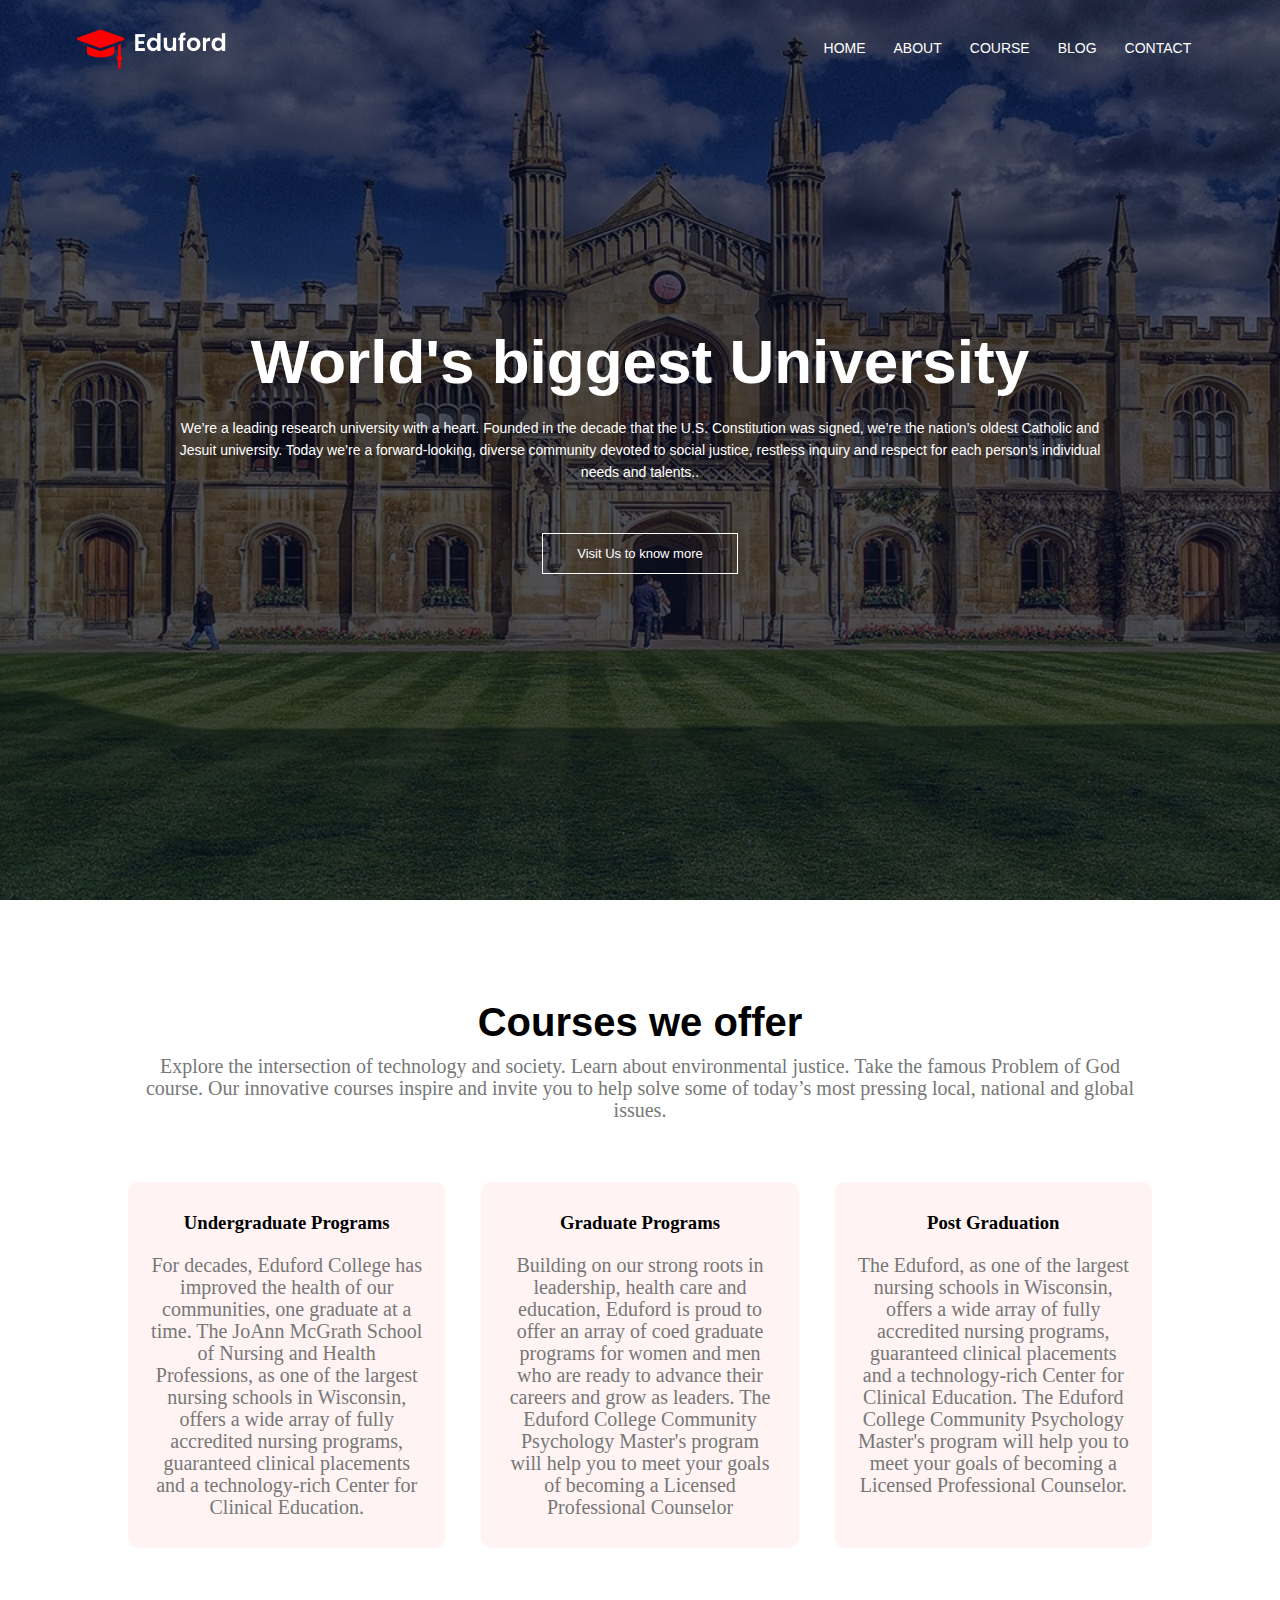
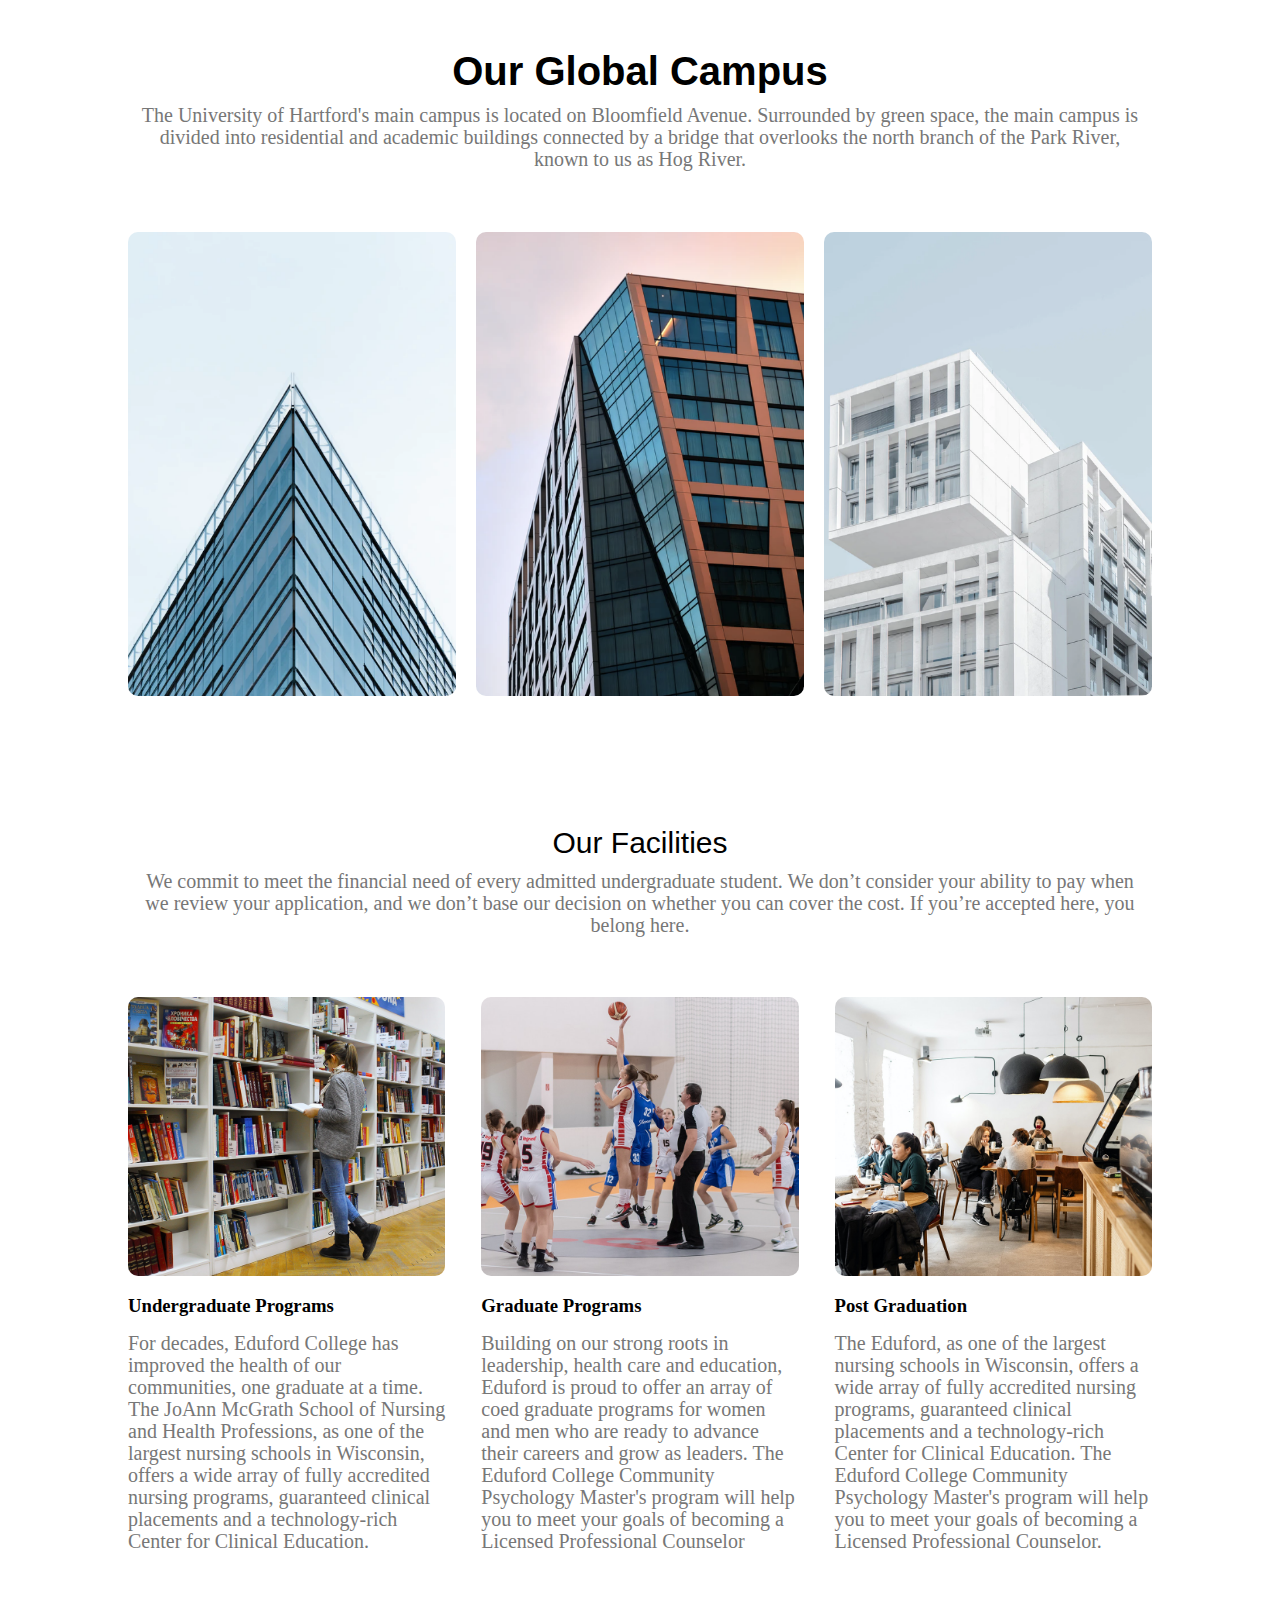
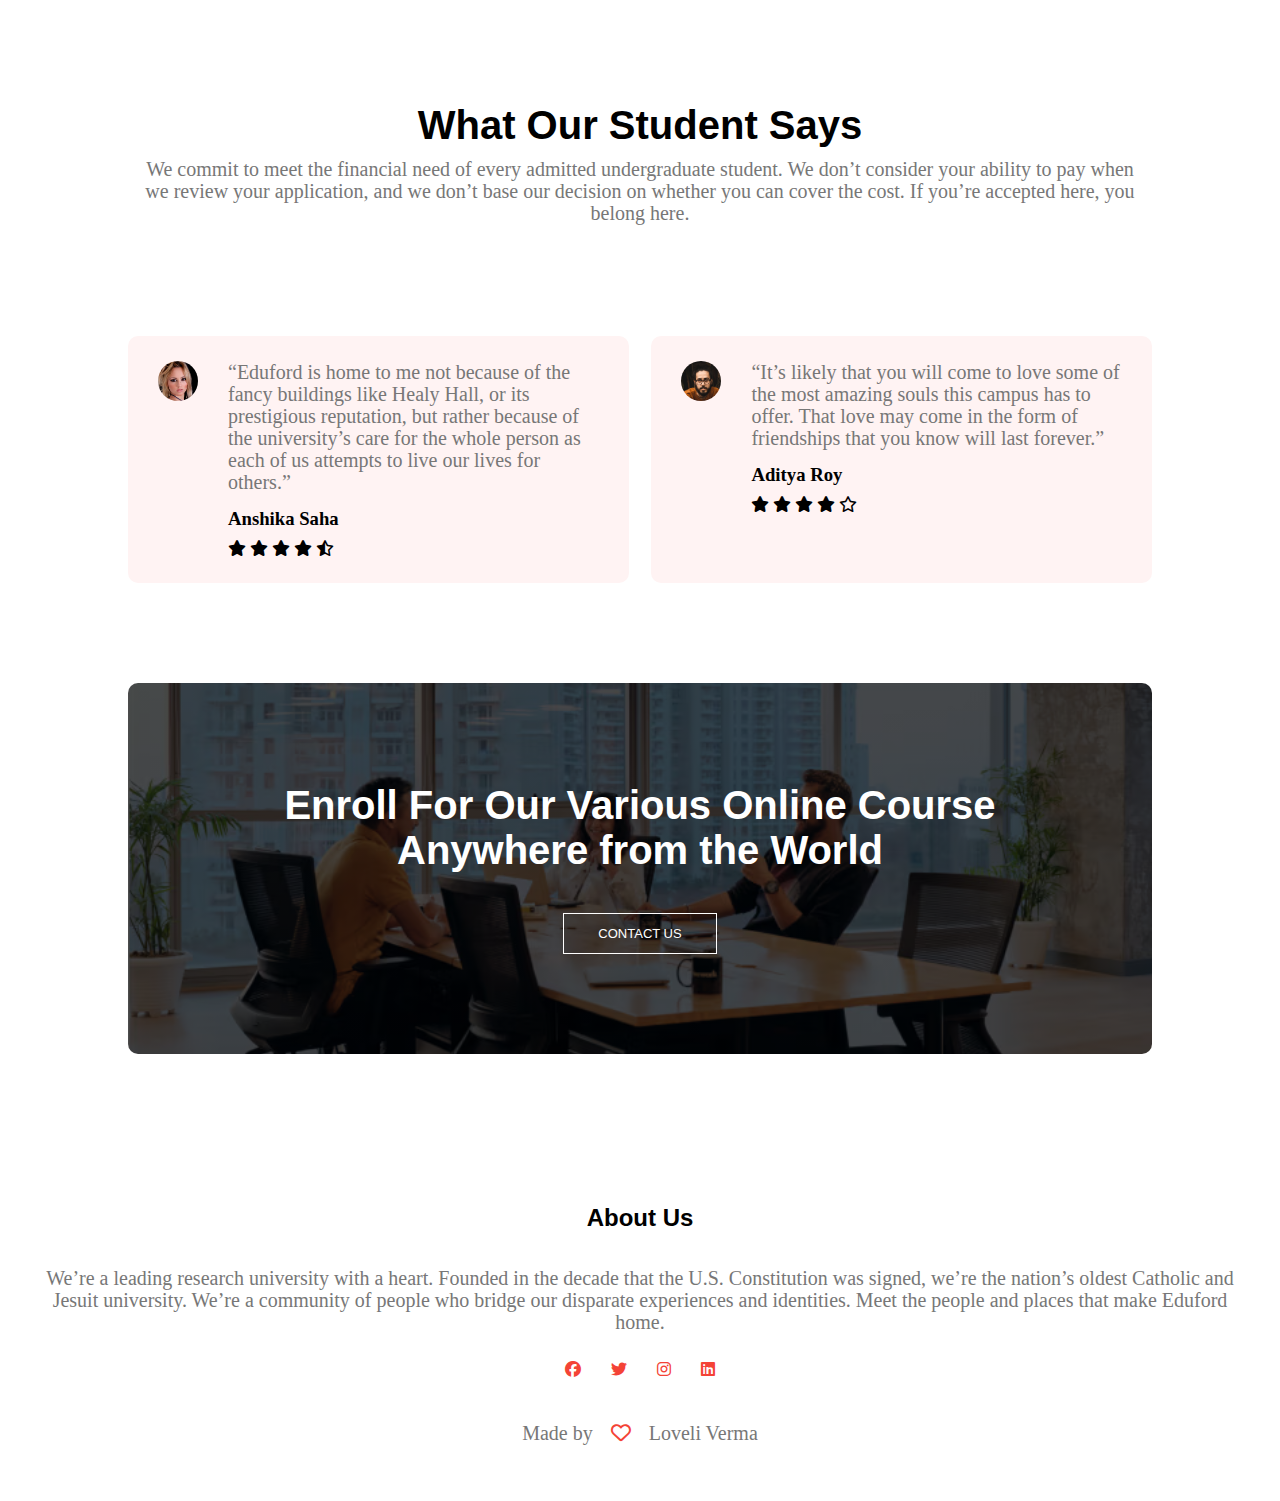
<file: UNIVERSITYWEBSITE/index.html>
<!DOCTYPE html>
<html lang="en">
<head>
    <meta charset="UTF-8">
    <meta name="viewport" content="width=device-width, initial-scale=1.0">
    <title>University Website</title>
    <link rel="stylesheet" href="style.css">
    <link rel="stylesheet" href="https://cdnjs.cloudflare.com/ajax/libs/font-awesome/6.7.2/css/all.min.css" integrity="sha512-Evv84Mr4kqVGRNSgIGL/F/aIDqQb7xQ2vcrdIwxfjThSH8CSR7PBEakCr51Ck+w+/U6swU2Im1vVX0SVk9ABhg==" crossorigin="anonymous" referrerpolicy="no-referrer" />
    
</head>
<body>
    <section class="header">
        <nav>
            <a href="index.html"><img src="image-logo.jpg"></a>
            <div class="nav-links">
                <ul>
                    <li><a href="index.html">HOME</a></li>
                    <li><a href="about.html">ABOUT</a></li>
                    <li><a href="contact.html">COURSE</a></li>
                    <li><a href="blog.html">BLOG</a></li>
                    <li><a href="contact.html">CONTACT</a></li>
                </ul>
            </div>
        </nav>
        <div class="textsection">
            <h1>World's biggest University</h1>
            <p>We’re a leading research university with a heart. Founded in the decade that the U.S. Constitution was signed, we’re the nation’s oldest Catholic and<br> Jesuit university. Today we’re a forward-looking, diverse community devoted to social justice, restless inquiry and respect for each person’s individual <br> needs and talents..</p>
            <a href="" class="hero-btn">Visit Us to know more</a>
        </div>
    </section>

    <section class="course">
        <h1>Courses we offer</h1>
        <p>Explore the intersection of technology and society. Learn about environmental justice. Take the famous Problem of God course. Our innovative courses inspire and invite you to help solve some of today’s most pressing local, national and global issues.</p>
    
        <div class="row">
            <div class="course-col">
                <h3>Undergraduate Programs</h3>
                <p>For decades, Eduford College has improved the health of our communities, one graduate at a time. The JoAnn McGrath School of Nursing and Health Professions, as one of the largest nursing schools in Wisconsin, offers a wide array of fully accredited nursing programs, guaranteed clinical placements and a technology-rich Center for Clinical Education.</p>
            </div>

            <div class="course-col">
                <h3>Graduate Programs</h3>
                <p>Building on our strong roots in leadership, health care and education, Eduford is proud to offer an array of coed graduate programs for women and men who are ready to advance their careers and grow as leaders. The Eduford College Community Psychology Master's program will help you to meet your goals of becoming a Licensed Professional Counselor</p>
            </div>

            <div class="course-col">
                <h3>Post Graduation</h3>
                <p>The Eduford, as one of the largest nursing schools in Wisconsin, offers a wide array of fully accredited nursing programs, guaranteed clinical placements and a technology-rich Center for Clinical Education. The Eduford College Community Psychology Master's program will help you to meet your goals of becoming a Licensed Professional Counselor.</p>
            </div>
        </div>
    </section>

    <section class="campus">
        <h1>Our Global Campus</h1>
        <p>The University of Hartford's main campus is located on Bloomfield Avenue. Surrounded by green space, the main campus is divided into residential and academic buildings connected by a bridge that overlooks the north branch of the Park River, known to us as Hog River.</p>
        <div class="row">
            <div class="campus-col">
                <img src="london.jpg" alt="">
                <div class="layer">
                    <h3>LONDON</h3>
                </div>
            </div>

            <div class="campus-col">
                <img src="newyork.jpg" alt="">
                <div class="layer">
                    <h3>NEW YORK</h3>
                </div>
            </div>

            <div class="campus-col">
                <img src="washington.jpg" alt="">
                <div class="layer">
                    <h3>WASHINGTON</h3>
                </div>
            </div>
        </div>
    </section>

    <section class="facilities">
        <h1>Our Facilities</h1>
        <p>We commit to meet the financial need of every admitted undergraduate student. We don’t consider your ability to pay when we review your application, and we don’t base our decision on whether you can cover the cost. If you’re accepted here, you belong here.</p>
        <div class="row">
            <div class="facility-col"> 
                <img src="library.jpg" alt="">
                <h3>Undergraduate Programs</h3>
                <p>For decades, Eduford College has improved the health of our communities, one graduate at a time. The JoAnn McGrath School of Nursing and Health Professions, as one of the largest nursing schools in Wisconsin, offers a wide array of fully accredited nursing programs, guaranteed clinical placements and a technology-rich Center for Clinical Education.</p>
            </div>

            <div class="facility-col">
                <img src="basketball.jpg" alt="">
                <h3>Graduate Programs</h3>
                <p>Building on our strong roots in leadership, health care and education, Eduford is proud to offer an array of coed graduate programs for women and men who are ready to advance their careers and grow as leaders. The Eduford College Community Psychology Master's program will help you to meet your goals of becoming a Licensed Professional Counselor</p>
            </div>

            <div class="facility-col">
                <img src="cafeteria.jpg" alt="">
                <h3>Post Graduation</h3>
                <p>The Eduford, as one of the largest nursing schools in Wisconsin, offers a wide array of fully accredited nursing programs, guaranteed clinical placements and a technology-rich Center for Clinical Education. The Eduford College Community Psychology Master's program will help you to meet your goals of becoming a Licensed Professional Counselor.</p>
            </div>
        </div>
    
    </section>

    <section class="testimonials">
        <h1>What Our Student Says</h1>
        <p>We commit to meet the financial need of every admitted undergraduate student. We don’t consider your ability to pay when we review your application, and we don’t base our decision on whether you can cover the cost. If you’re accepted here, you belong here.</p>
        <div class="row">
            <div class="testimonial-col">
                <img src="user1.jpg" alt="">
                <div>
                    <p>“Eduford is home to me not because of the fancy buildings like Healy Hall, or its prestigious reputation, but rather because of the university’s care for the whole person as each of us attempts to live our lives for others.”</p>
                    <h3>Anshika Saha</h3>
                    <i class="fa-solid fa-star"></i>
                    <i class="fa-solid fa-star"></i>
                    <i class="fa-solid fa-star"></i>
                    <i class="fa-solid fa-star"></i>
                    <i class="fa-regular fa-star-half-stroke"></i>
                </div>
            </div>

            <div class="testimonial-col">
                <img src="user2.jpg" alt="">
                <div>
                    <p>“It’s likely that you will come to love some of the most amazing souls this campus has to offer. That love may come in the form of friendships that you know will last forever.”</p>
                    <h3>Aditya Roy</h3>
                    <i class="fa-solid fa-star"></i>
                    <i class="fa-solid fa-star"></i>
                    <i class="fa-solid fa-star"></i>
                    <i class="fa-solid fa-star"></i>
                    <i class="fa-regular fa-star"></i>
                </div>
            </div>
        </div>
    
    </section>

    <section class="call">
        <h1>Enroll For Our Various Online Course<br>Anywhere from the World</h1>
        <a href="" class="hero-btn">CONTACT US</a>
    </section>

    <section class="footer">
        <h2>About Us</h2>
        <p>We’re a leading research university with a heart. Founded in the decade that the U.S. Constitution was signed, we’re the nation’s oldest Catholic and <br>Jesuit university. We’re a community of people who bridge our disparate experiences and identities. Meet the people and places that make Eduford<br> home.</p>
        <div class="icons">
            <i class="fa-brands fa-facebook"></i>
            <i class="fa-brands fa-twitter"></i>
            <i class="fa-brands fa-instagram"></i>
            <i class="fa-brands fa-linkedin"></i>
            <p>Made by <i class="fa-regular fa-heart"></i> Loveli Verma</p>
        </div>
    </section>
</body> 
</html>
</file>
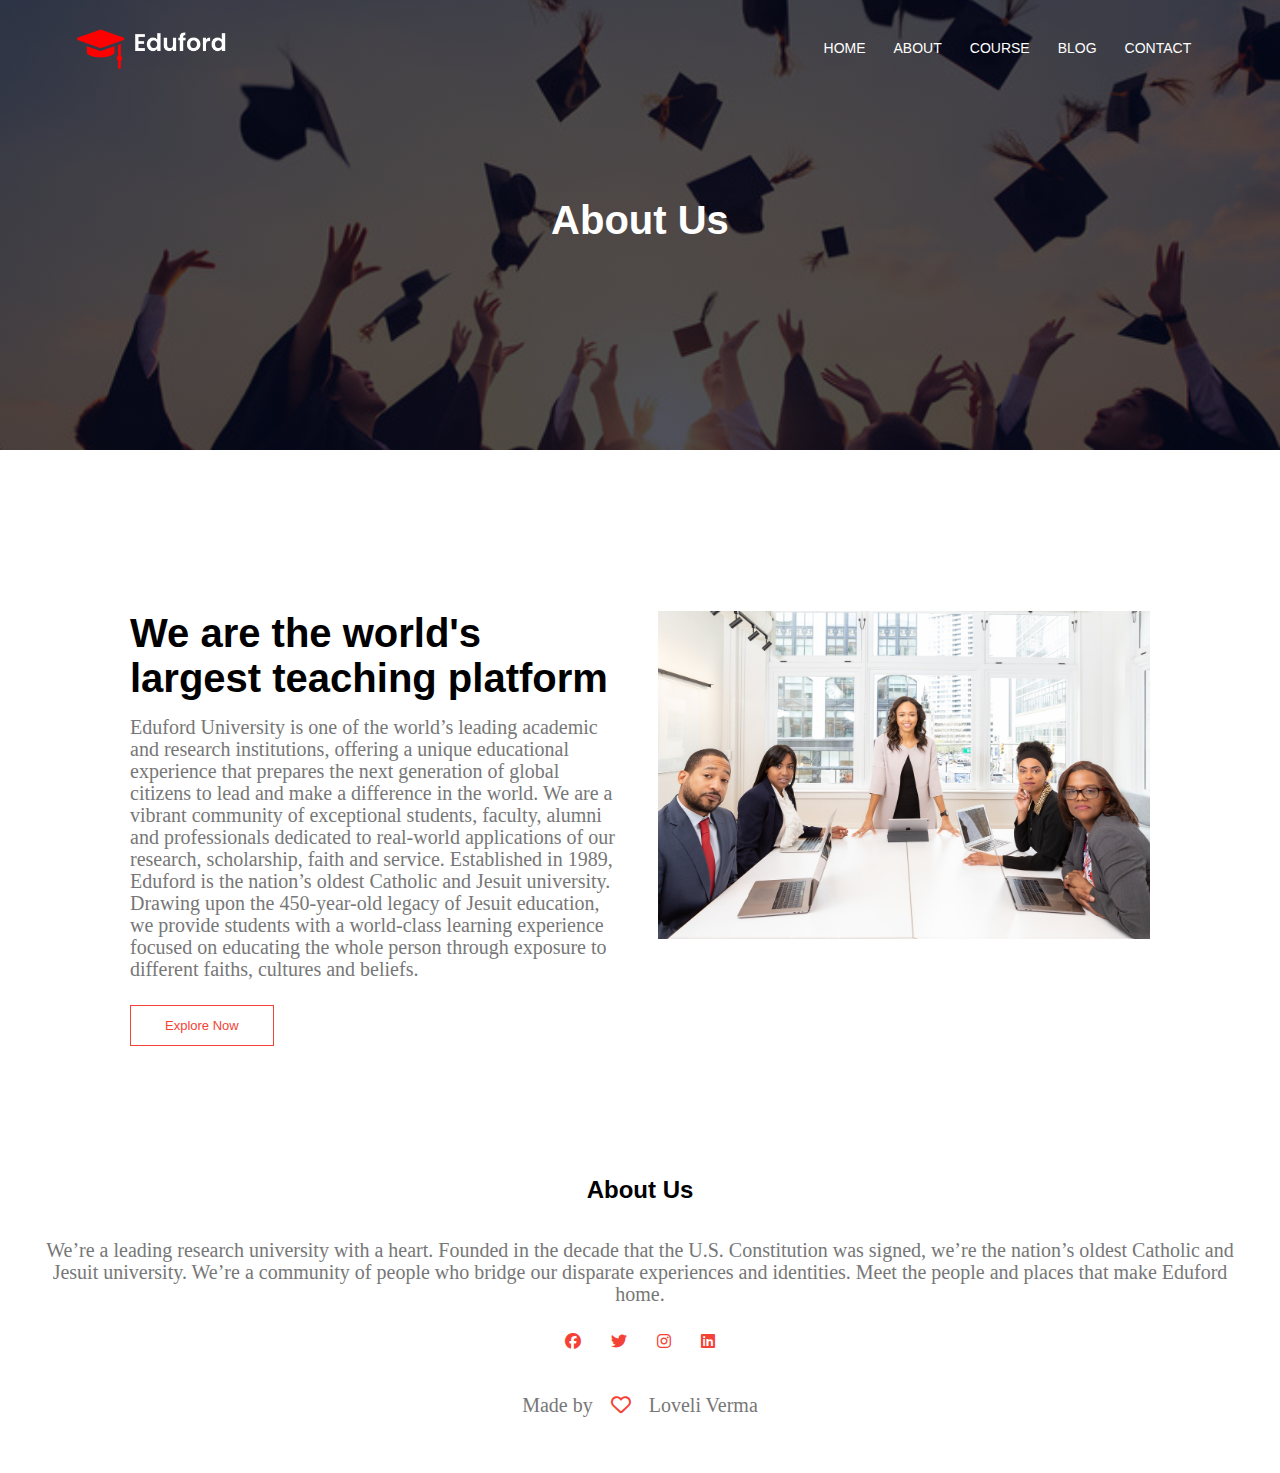
<file: UNIVERSITYWEBSITE/about.html>
<!DOCTYPE html>
<html lang="en">
<head>
    <meta charset="UTF-8">
    <meta name="viewport" content="width=device-width, initial-scale=1.0">
    <title>University Website</title>
    <link rel="stylesheet" href="style.css">
    <link rel="stylesheet" href="https://cdnjs.cloudflare.com/ajax/libs/font-awesome/6.7.2/css/all.min.css" integrity="sha512-Evv84Mr4kqVGRNSgIGL/F/aIDqQb7xQ2vcrdIwxfjThSH8CSR7PBEakCr51Ck+w+/U6swU2Im1vVX0SVk9ABhg==" crossorigin="anonymous" referrerpolicy="no-referrer" />
    
</head>
<body>
    <section class="sub-header">
        <nav>
            <a href="index.html"><img src="image-logo.jpg"></a>
            <div class="nav-links">
                <ul>
                    <li><a href="index.html">HOME</a></li>
                    <li><a href="about.html">ABOUT</a></li>
                    <li><a href="contact.html">COURSE</a></li>
                    <li><a href="blog.html">BLOG</a></li>
                    <li><a href="contact.html">CONTACT</a></li>
                </ul>
            </div>
        </nav>
        <h1>About Us</h1>
    </section>

    <section class="about-us">
        <div class="row"> 
            <div class="about-col">
                <h1>We are the world's largest
                    teaching platform</h1>
                    <p>Eduford University is one of the world’s leading academic and research institutions, offering a unique educational experience that prepares the next generation of global citizens to lead and make a difference in the world. We are a vibrant community of exceptional students, faculty, alumni and professionals dedicated to real-world applications of our research, scholarship, faith and service. Established in 1989, Eduford is the nation’s oldest Catholic and Jesuit university. Drawing upon the 450-year-old legacy of Jesuit education, we provide students with a world-class learning experience focused on educating the whole person through exposure to different faiths, cultures and beliefs.</p>
                    <a href="" class="hero-btn red-btn">Explore Now</a>
                </div>
            <div class="about-col">
                <img src="about.jpg" alt="">
            </div>
        </div>
    </section>

    <section class="footer">
        <h2>About Us</h2>
        <p>We’re a leading research university with a heart. Founded in the decade that the U.S. Constitution was signed, we’re the nation’s oldest Catholic and <br>Jesuit university. We’re a community of people who bridge our disparate experiences and identities. Meet the people and places that make Eduford<br> home.</p>
        <div class="icons">
            <i class="fa-brands fa-facebook"></i>
            <i class="fa-brands fa-twitter"></i>
            <i class="fa-brands fa-instagram"></i>
            <i class="fa-brands fa-linkedin"></i>
            <p>Made by <i class="fa-regular fa-heart"></i> Loveli Verma</p>
        </div>
    </section>
</body> 
</html>
</file>
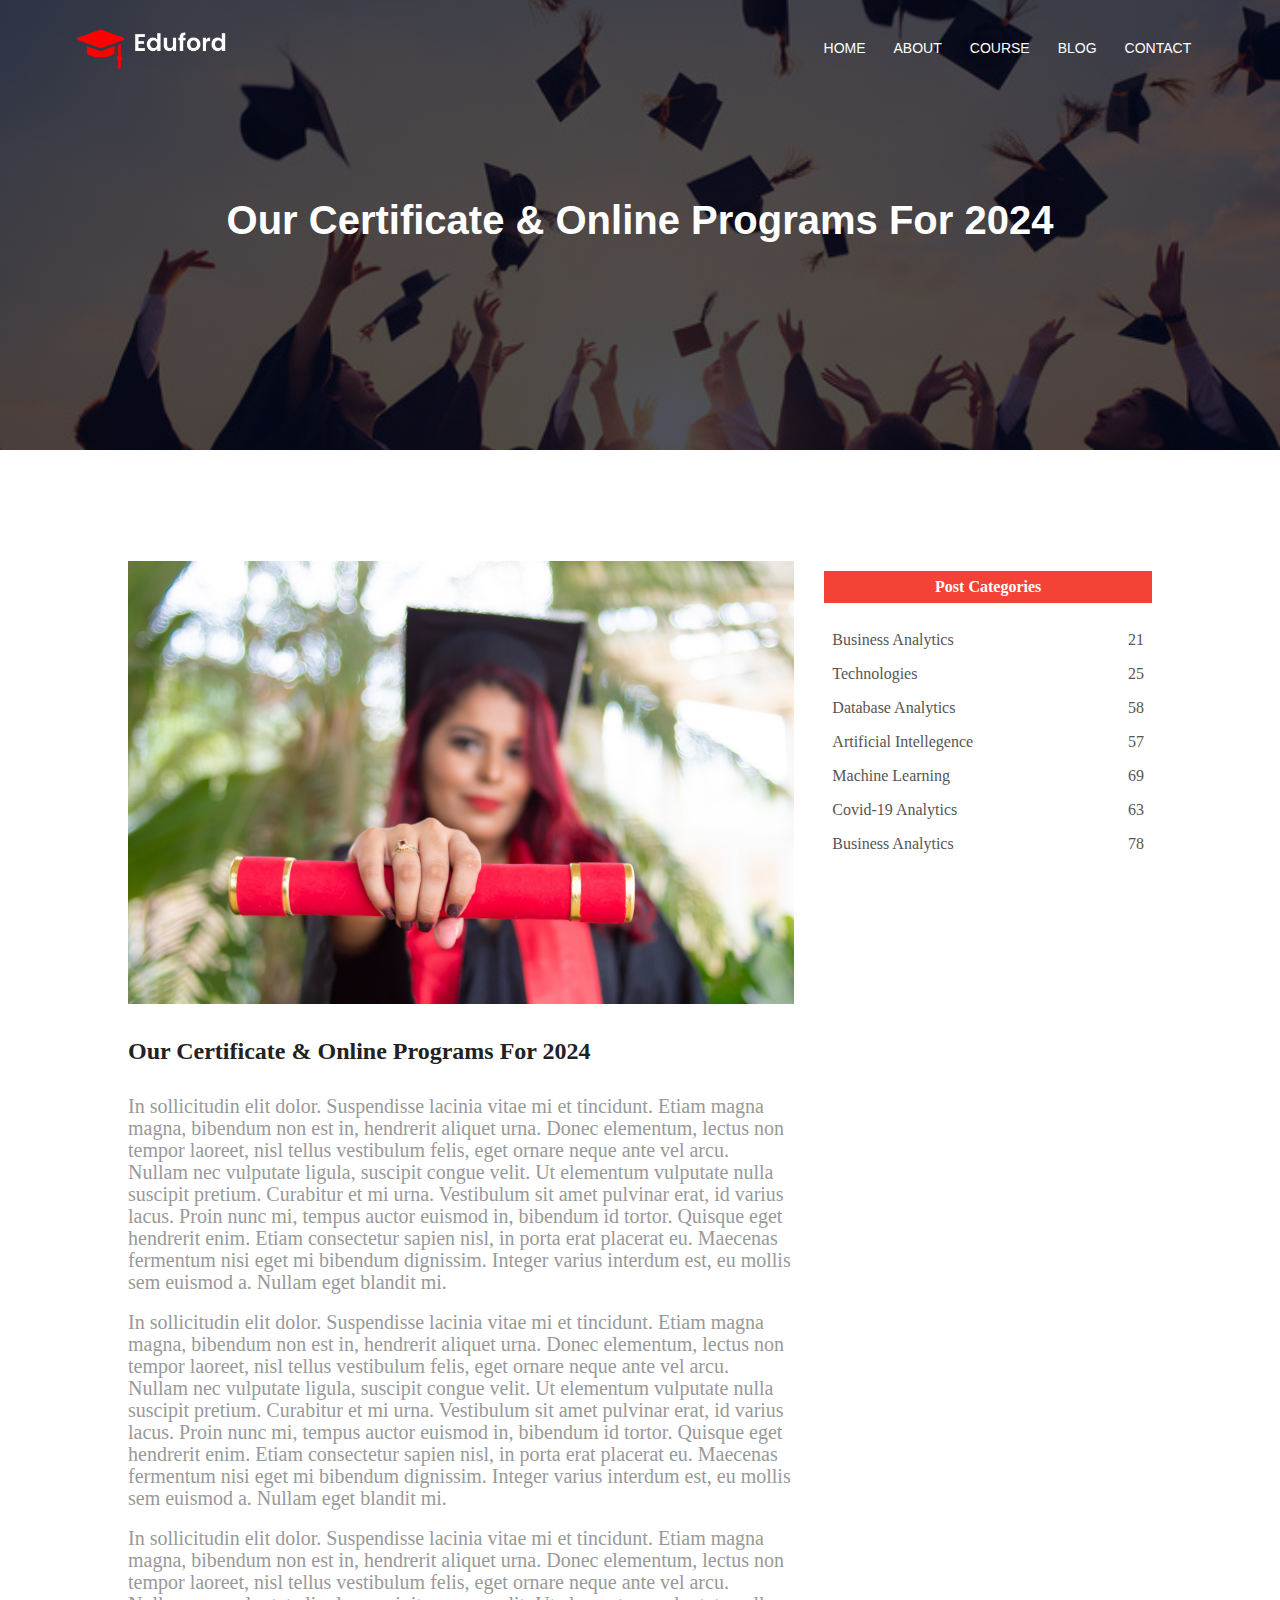
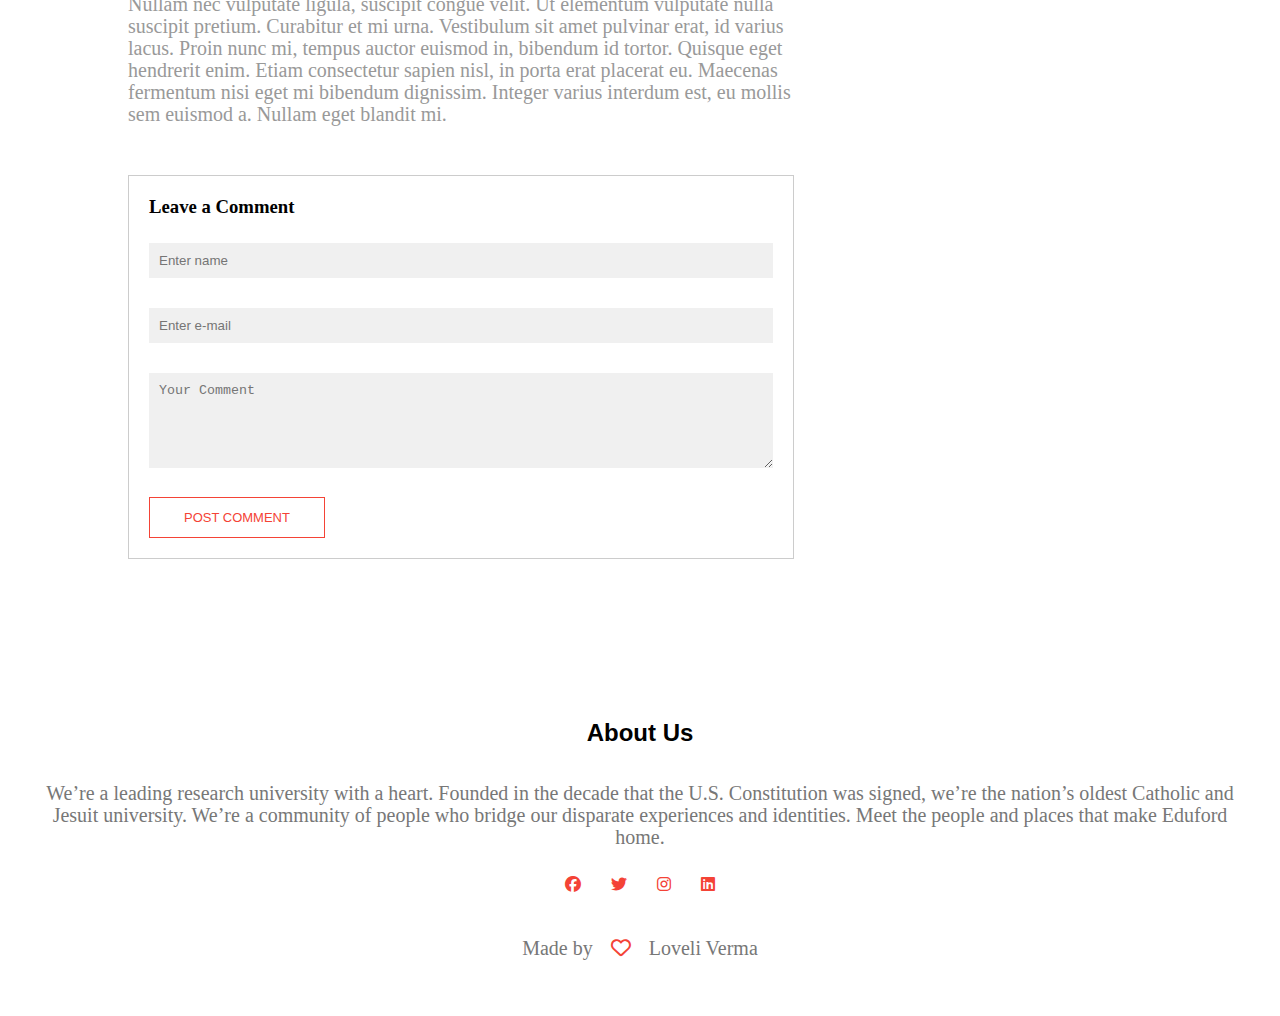
<file: UNIVERSITYWEBSITE/blog.html>
<!DOCTYPE html>
<html lang="en">
<head>
    <meta charset="UTF-8">
    <meta name="viewport" content="width=device-width, initial-scale=1.0">
    <title>University Website</title>
    <link rel="stylesheet" href="style.css">
    <link rel="stylesheet" href="https://cdnjs.cloudflare.com/ajax/libs/font-awesome/6.7.2/css/all.min.css" integrity="sha512-Evv84Mr4kqVGRNSgIGL/F/aIDqQb7xQ2vcrdIwxfjThSH8CSR7PBEakCr51Ck+w+/U6swU2Im1vVX0SVk9ABhg==" crossorigin="anonymous" referrerpolicy="no-referrer" />
    
</head>
<body>
    <section class="sub-header">
        <nav>
            <a href="index.html"><img src="image-logo.jpg"></a>
            <div class="nav-links">
                <ul>
                    <li><a href="index.html">HOME</a></li>
                    <li><a href="about.html">ABOUT</a></li>
                    <li><a href="course.html">COURSE</a></li>
                    <li><a href="blog.html">BLOG</a></li>
                    <li><a href="contact.html">CONTACT</a></li>
                </ul>
            </div>
        </nav>
        <h1>Our Certificate & Online Programs For 2024</h1>
    </section>

    <section class="blog">
        <div class="row">
            <div class="blog-left">
                <img src="certificate.jpg" alt="">
                <h2>Our Certificate & Online Programs For 2024</h2>
                <p>In sollicitudin elit dolor. Suspendisse lacinia vitae mi et tincidunt. Etiam magna magna, bibendum non est in, hendrerit aliquet urna. Donec elementum, lectus non tempor laoreet, nisl tellus vestibulum felis, eget ornare neque ante vel arcu. Nullam nec vulputate ligula, suscipit congue velit. Ut elementum vulputate nulla suscipit pretium. Curabitur et mi urna. Vestibulum sit amet pulvinar erat, id varius lacus. Proin nunc mi, tempus auctor euismod in, bibendum id tortor. Quisque eget hendrerit enim. Etiam consectetur sapien nisl, in porta erat placerat eu. Maecenas fermentum nisi eget mi bibendum dignissim. Integer varius interdum est, eu mollis sem euismod a. Nullam eget blandit mi.</p><br>
                <p>In sollicitudin elit dolor. Suspendisse lacinia vitae mi et tincidunt. Etiam magna magna, bibendum non est in, hendrerit aliquet urna. Donec elementum, lectus non tempor laoreet, nisl tellus vestibulum felis, eget ornare neque ante vel arcu. Nullam nec vulputate ligula, suscipit congue velit. Ut elementum vulputate nulla suscipit pretium. Curabitur et mi urna. Vestibulum sit amet pulvinar erat, id varius lacus. Proin nunc mi, tempus auctor euismod in, bibendum id tortor. Quisque eget hendrerit enim. Etiam consectetur sapien nisl, in porta erat placerat eu. Maecenas fermentum nisi eget mi bibendum dignissim. Integer varius interdum est, eu mollis sem euismod a. Nullam eget blandit mi.</p><br>
                <p>In sollicitudin elit dolor. Suspendisse lacinia vitae mi et tincidunt. Etiam magna magna, bibendum non est in, hendrerit aliquet urna. Donec elementum, lectus non tempor laoreet, nisl tellus vestibulum felis, eget ornare neque ante vel arcu. Nullam nec vulputate ligula, suscipit congue velit. Ut elementum vulputate nulla suscipit pretium. Curabitur et mi urna. Vestibulum sit amet pulvinar erat, id varius lacus. Proin nunc mi, tempus auctor euismod in, bibendum id tortor. Quisque eget hendrerit enim. Etiam consectetur sapien nisl, in porta erat placerat eu. Maecenas fermentum nisi eget mi bibendum dignissim. Integer varius interdum est, eu mollis sem euismod a. Nullam eget blandit mi.</p>
            
                <div class="comment-sec">
                    <h3>Leave a Comment</h3>
                    <form class="comment-form">
                        <input type="text" placeholder="Enter name">
                        <input type="email" placeholder="Enter e-mail">
                        <textarea rows="5" placeholder="Your Comment"></textarea>
                        <button type="submit" class="hero-btn red-btn">POST COMMENT</button>
                    </form>
                </div>
            
            </div>
            <div class="blog-right">
                <h3>Post Categories</h3>
                <div>
                    <span>Business Analytics</span>
                    <span>21</span>
                </div>

                <div>
                    <span>Technologies</span>
                    <span>25</span>
                </div>

                <div>
                    <span>Database Analytics</span>
                    <span>58</span>
                </div>

                <div>
                    <span>Artificial Intellegence</span>
                    <span>57</span>
                </div>

                <div>
                    <span>Machine Learning</span>
                    <span>69</span>
                </div>

                <div>
                    <span>Covid-19 Analytics</span>
                    <span>63</span>
                </div>

                <div>
                    <span>Business Analytics</span>
                    <span>78</span>
                </div>

                
            </div>
        </div>
    </section>
    <section class="footer">
        <h2>About Us</h2>
        <p>We’re a leading research university with a heart. Founded in the decade that the U.S. Constitution was signed, we’re the nation’s oldest Catholic and <br>Jesuit university. We’re a community of people who bridge our disparate experiences and identities. Meet the people and places that make Eduford<br> home.</p>
        <div class="icons">
            <i class="fa-brands fa-facebook"></i>
            <i class="fa-brands fa-twitter"></i>
            <i class="fa-brands fa-instagram"></i>
            <i class="fa-brands fa-linkedin"></i>
            <p>Made by <i class="fa-regular fa-heart"></i> Loveli Verma</p>
        </div>
    </section>
</body> 
</html>
</file>
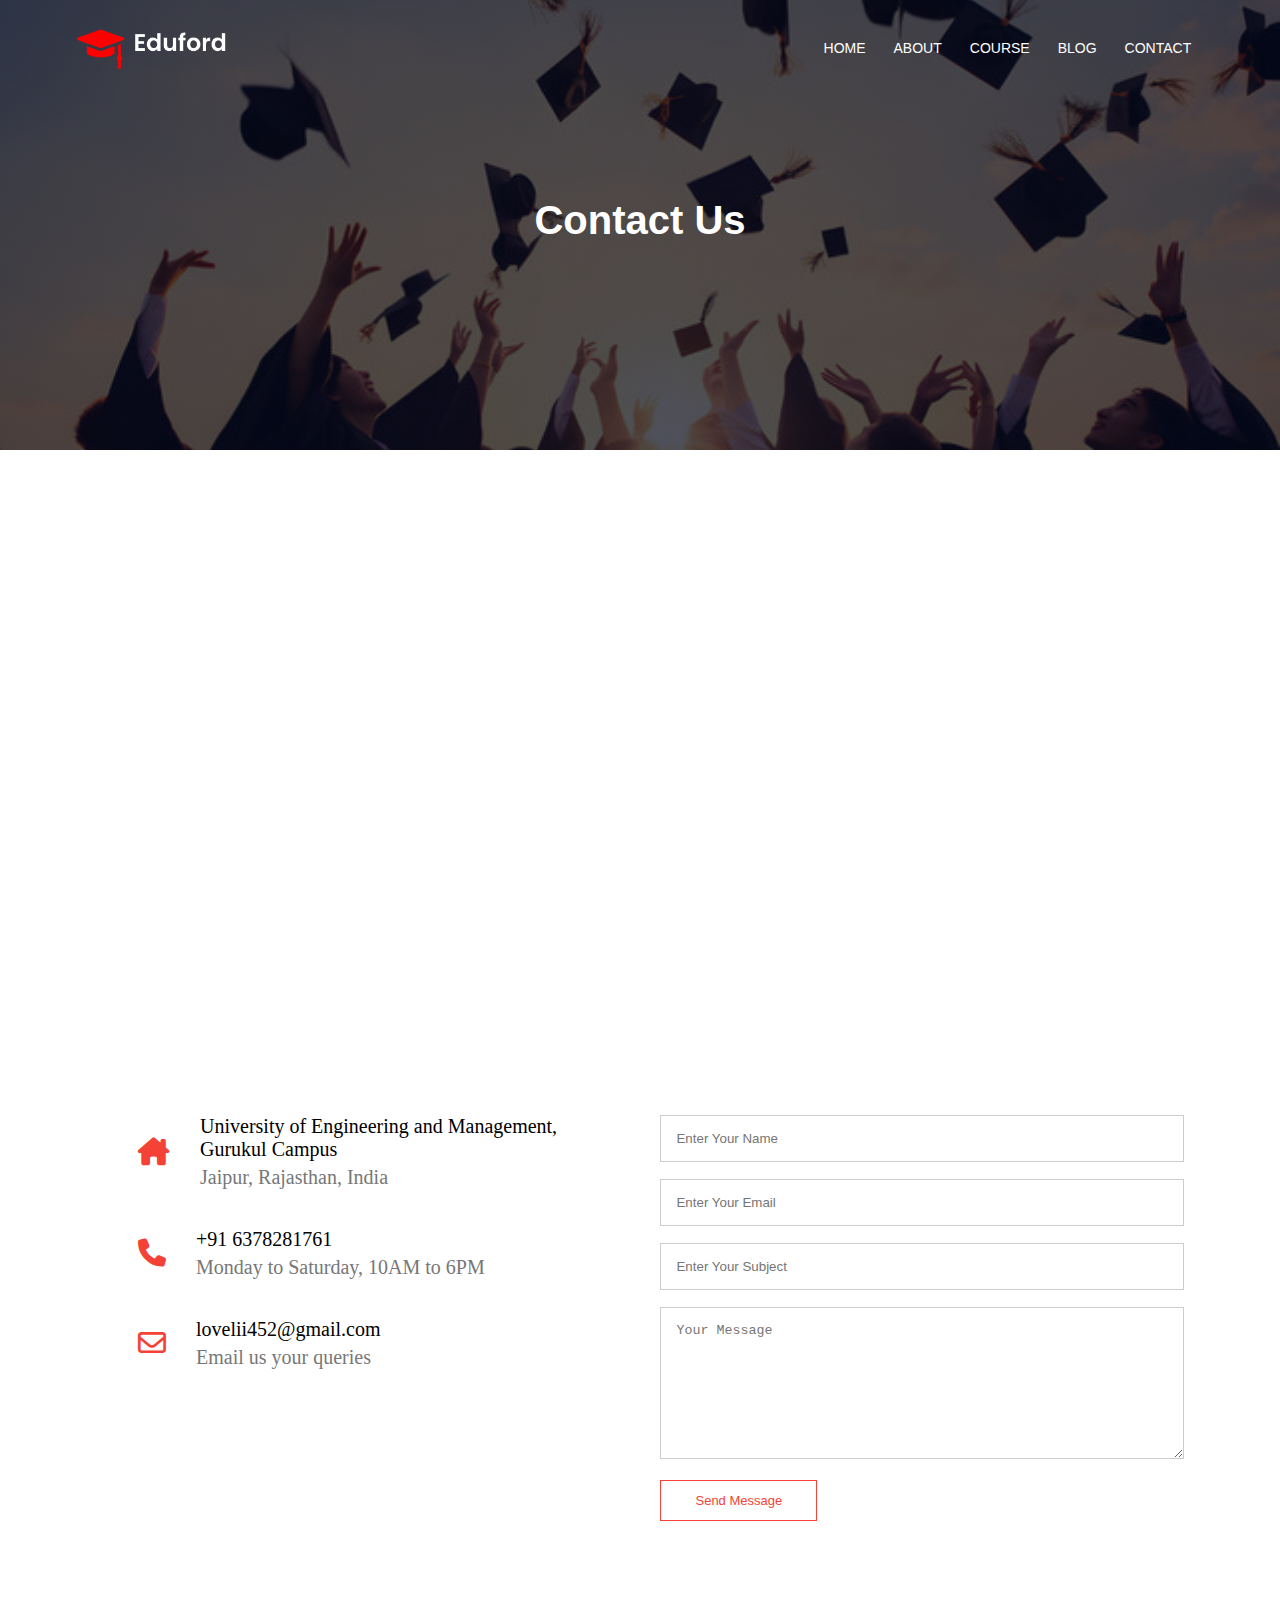
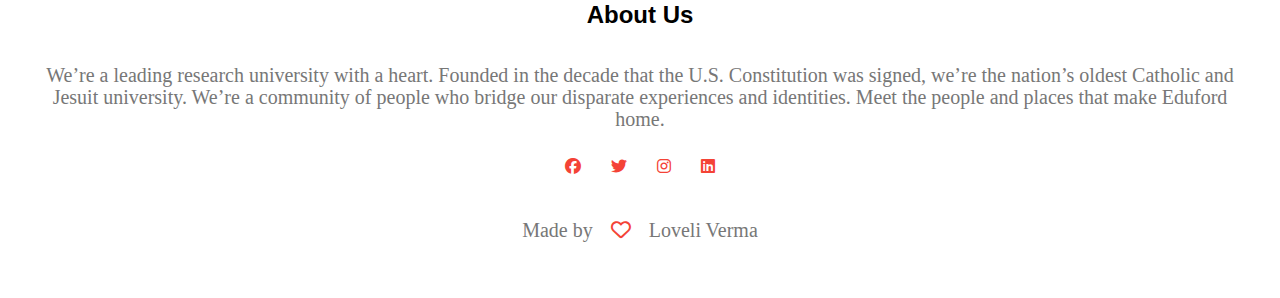
<file: UNIVERSITYWEBSITE/contact.html>
<!DOCTYPE html>
<html lang="en">
<head>
    <meta charset="UTF-8">
    <meta name="viewport" content="width=device-width, initial-scale=1.0">
    <title>University Website</title>
    <link rel="stylesheet" href="style.css">
    <link rel="stylesheet" href="https://cdnjs.cloudflare.com/ajax/libs/font-awesome/6.7.2/css/all.min.css" integrity="sha512-Evv84Mr4kqVGRNSgIGL/F/aIDqQb7xQ2vcrdIwxfjThSH8CSR7PBEakCr51Ck+w+/U6swU2Im1vVX0SVk9ABhg==" crossorigin="anonymous" referrerpolicy="no-referrer" />
    
</head>
<body>
    <section class="sub-header">
        <nav>
            <a href="index.html"><img src="image-logo.jpg"></a>
            <div class="nav-links">
                <ul>
                    <li><a href="index.html">HOME</a></li>
                    <li><a href="about.html">ABOUT</a></li>
                    <li><a href="course.html">COURSE</a></li>
                    <li><a href="blog.html">BLOG</a></li>
                    <li><a href="contact.html">CONTACT</a></li>
                </ul>
            </div>
        </nav>
        <h1>Contact Us</h1>
    </section>
    <section class="location">
        <iframe src="https://www.google.com/maps/embed?pb=!1m14!1m8!1m3!1d11476.25107519071!2d75.700243!3d27.212465!3m2!1i1024!2i768!4f13.1!3m3!1m2!1s0x396cffc30dacc2db%3A0xb78e5c340c935a95!2sUniversity%20of%20Engineering%20%26%20Management%20(UEM)%2C%20Jaipur!5e1!3m2!1sen!2som!4v1736415862922!5m2!1sen!2som" width="600" height="450" style="border:0;" allowfullscreen="" loading="lazy" referrerpolicy="no-referrer-when-downgrade"></iframe>

    </section>

    <section class="contact-us">
        <div class="row">
            <div class="contact-col">
                <div>
                    <i class="fa-solid fa-house-chimney"></i>
                    <span>
                        <h5>University of Engineering and Management, Gurukul Campus</h5>
                        <p>Jaipur, Rajasthan, India</p>
                    </span>
                </div>

                <div>
                    <i class="fa-solid fa-phone"></i>
                    <span>
                        <h5>+91 6378281761</h5>
                        <p>Monday to Saturday, 10AM to 6PM</p>
                    </span>
                </div>

                <div>
                    <i class="fa-regular fa-envelope"></i>
                    <span>
                        <h5>lovelii452@gmail.com</h5>
                        <p>Email us your queries</p>
                    </span>
                </div>

                
            </div>
            <div class="contact-col">
                <form action="">
                    <input type="text" placeholder="Enter Your Name" required>
                    <input type="email" placeholder="Enter Your Email" required>
                    <input type="text" placeholder="Enter Your Subject" required>
                    <textarea rows="8" placeholder="Your Message"></textarea>
                    <button type="submit" class="hero-btn red-btn">Send Message
                    </button>
                </form>
            </div>
        </div>
    </section>


    <section class="footer">
        <h2>About Us</h2>
        <p>We’re a leading research university with a heart. Founded in the decade that the U.S. Constitution was signed, we’re the nation’s oldest Catholic and <br>Jesuit university. We’re a community of people who bridge our disparate experiences and identities. Meet the people and places that make Eduford<br> home.</p>
        <div class="icons">
            <i class="fa-brands fa-facebook"></i>
            <i class="fa-brands fa-twitter"></i>
            <i class="fa-brands fa-instagram"></i>
            <i class="fa-brands fa-linkedin"></i>
            <p>Made by <i class="fa-regular fa-heart"></i> Loveli Verma</p>
        </div>
    </section>
</body> 
</html>
</file>
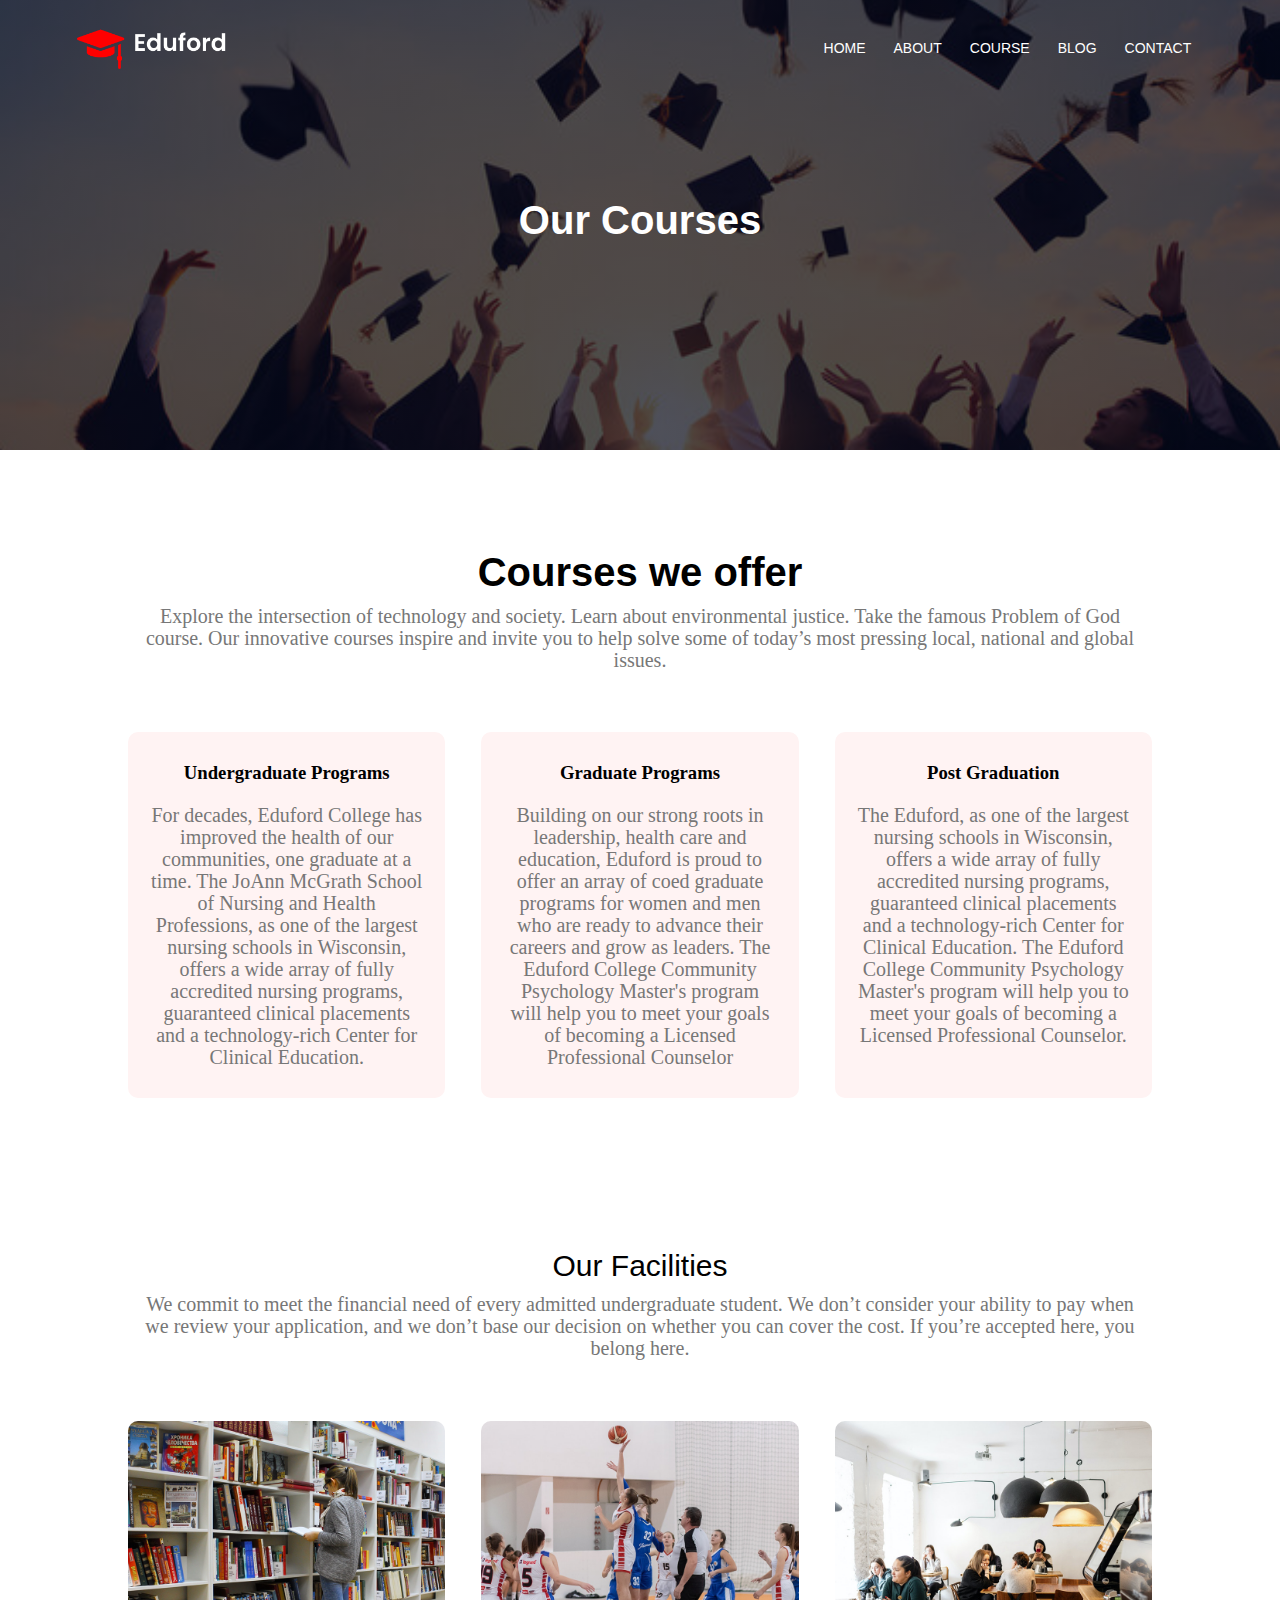
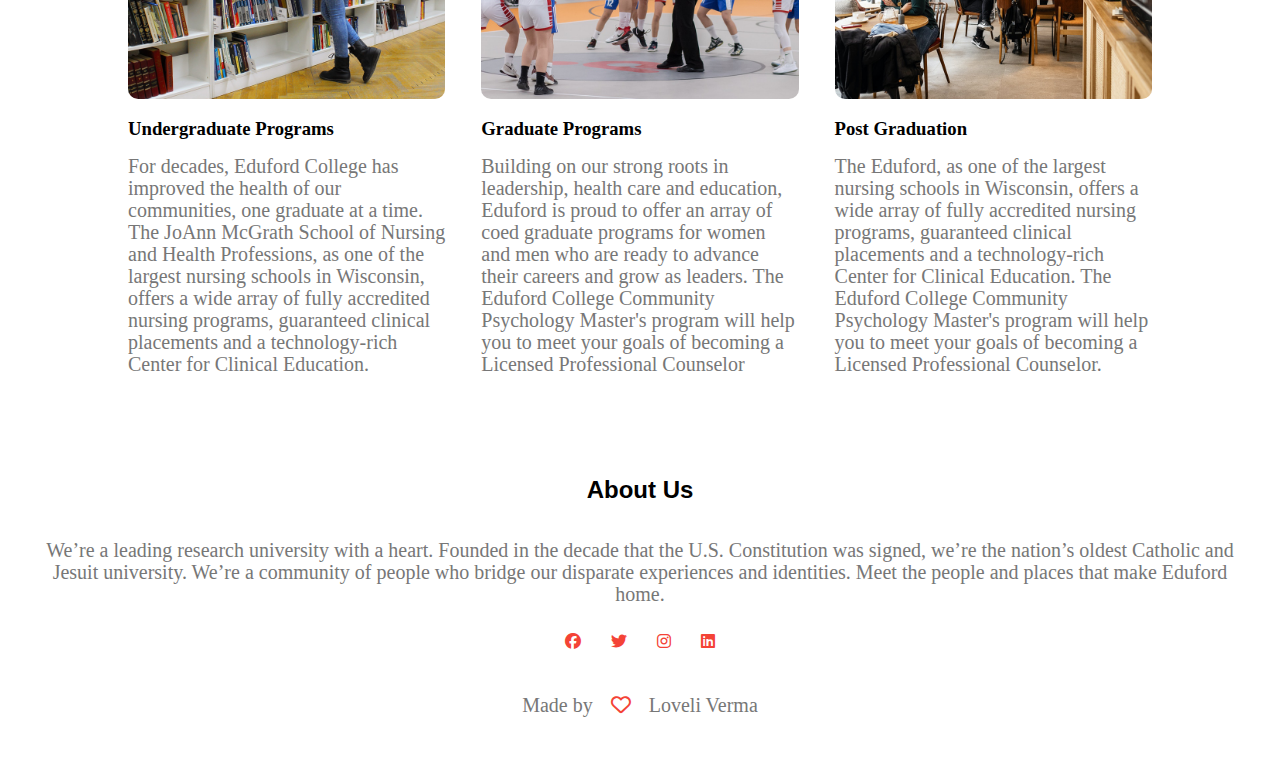
<file: UNIVERSITYWEBSITE/course.html>
<!DOCTYPE html>
<html lang="en">
<head>
    <meta charset="UTF-8">
    <meta name="viewport" content="width=device-width, initial-scale=1.0">
    <title>University Website</title>
    <link rel="stylesheet" href="style.css">
    <link rel="stylesheet" href="https://cdnjs.cloudflare.com/ajax/libs/font-awesome/6.7.2/css/all.min.css" integrity="sha512-Evv84Mr4kqVGRNSgIGL/F/aIDqQb7xQ2vcrdIwxfjThSH8CSR7PBEakCr51Ck+w+/U6swU2Im1vVX0SVk9ABhg==" crossorigin="anonymous" referrerpolicy="no-referrer" />
    
</head>
<body>
    <section class="sub-header">
        <nav>
            <a href="index.html"><img src="image-logo.jpg"></a>
            <div class="nav-links">
                <ul>
                    <li><a href="index.html">HOME</a></li>
                    <li><a href="about.html">ABOUT</a></li>
                    <li><a href="contact.html">COURSE</a></li>
                    <li><a href="blog.html">BLOG</a></li>
                    <li><a href="contact.html">CONTACT</a></li>
                </ul>
            </div>
        </nav>
        <h1>Our Courses</h1>
    </section>

    <section class="course">
        <h1>Courses we offer</h1>
        <p>Explore the intersection of technology and society. Learn about environmental justice. Take the famous Problem of God course. Our innovative courses inspire and invite you to help solve some of today’s most pressing local, national and global issues.</p>
    
        <div class="row">
            <div class="course-col">
                <h3>Undergraduate Programs</h3>
                <p>For decades, Eduford College has improved the health of our communities, one graduate at a time. The JoAnn McGrath School of Nursing and Health Professions, as one of the largest nursing schools in Wisconsin, offers a wide array of fully accredited nursing programs, guaranteed clinical placements and a technology-rich Center for Clinical Education.</p>
            </div>

            <div class="course-col">
                <h3>Graduate Programs</h3>
                <p>Building on our strong roots in leadership, health care and education, Eduford is proud to offer an array of coed graduate programs for women and men who are ready to advance their careers and grow as leaders. The Eduford College Community Psychology Master's program will help you to meet your goals of becoming a Licensed Professional Counselor</p>
            </div>

            <div class="course-col">
                <h3>Post Graduation</h3>
                <p>The Eduford, as one of the largest nursing schools in Wisconsin, offers a wide array of fully accredited nursing programs, guaranteed clinical placements and a technology-rich Center for Clinical Education. The Eduford College Community Psychology Master's program will help you to meet your goals of becoming a Licensed Professional Counselor.</p>
            </div>
        </div>
    </section>

    <section class="facilities">
        <h1>Our Facilities</h1>
        <p>We commit to meet the financial need of every admitted undergraduate student. We don’t consider your ability to pay when we review your application, and we don’t base our decision on whether you can cover the cost. If you’re accepted here, you belong here.</p>
        <div class="row">
            <div class="facility-col"> 
                <img src="library.jpg" alt="">
                <h3>Undergraduate Programs</h3>
                <p>For decades, Eduford College has improved the health of our communities, one graduate at a time. The JoAnn McGrath School of Nursing and Health Professions, as one of the largest nursing schools in Wisconsin, offers a wide array of fully accredited nursing programs, guaranteed clinical placements and a technology-rich Center for Clinical Education.</p>
            </div>

            <div class="facility-col">
                <img src="basketball.jpg" alt="">
                <h3>Graduate Programs</h3>
                <p>Building on our strong roots in leadership, health care and education, Eduford is proud to offer an array of coed graduate programs for women and men who are ready to advance their careers and grow as leaders. The Eduford College Community Psychology Master's program will help you to meet your goals of becoming a Licensed Professional Counselor</p>
            </div>

            <div class="facility-col">
                <img src="cafeteria.jpg" alt="">
                <h3>Post Graduation</h3>
                <p>The Eduford, as one of the largest nursing schools in Wisconsin, offers a wide array of fully accredited nursing programs, guaranteed clinical placements and a technology-rich Center for Clinical Education. The Eduford College Community Psychology Master's program will help you to meet your goals of becoming a Licensed Professional Counselor.</p>
            </div>
        </div>
    
    </section>

    <section class="footer">
        <h2>About Us</h2>
        <p>We’re a leading research university with a heart. Founded in the decade that the U.S. Constitution was signed, we’re the nation’s oldest Catholic and <br>Jesuit university. We’re a community of people who bridge our disparate experiences and identities. Meet the people and places that make Eduford<br> home.</p>
        <div class="icons">
            <i class="fa-brands fa-facebook"></i>
            <i class="fa-brands fa-twitter"></i>
            <i class="fa-brands fa-instagram"></i>
            <i class="fa-brands fa-linkedin"></i>
            <p>Made by <i class="fa-regular fa-heart"></i> Loveli Verma</p>
        </div>
    </section>
</body> 
</html>
</file>
<file: UNIVERSITYWEBSITE/style.css>
*{
    margin: 0%;
    padding: 0%;
}

.header{
    min-height: 100vh;
    width: 100%;
    background-image: linear-gradient(rgba(4,9,30,0.7),rgba(4,9,30,0.7)),url('image1.jpg');
    background-size: cover;
    background-position: center;
    position:relative;
}

nav{
    display: flex;
    padding: 2% 6%;
    justify-content: space-between;
    align-items: center;
}

nav img{
    width: 150px;
}

.nav-links{
    flex: 1;
    text-align: right;
}

.nav-links ul li{
    list-style: none;
    display: inline-block;
    padding: 8px 12px ;
    position: relative;
}

.nav-links ul li a{
    color: white;
    font-size: 14px;
    font-family: sans-serif;
    text-decoration: none;
}

.nav-links ul li::after{
    content: '';
    width: 0%;
    height: 2px;
    background: #f44336;
    display: block;
    margin:auto;
    transition: 0.5s;
}

.nav-links ul li:hover::after{
    width: 100%;
}

.textsection{
    width: 90%;
    color: #fff;
    top:50%;
    left :50%;
    position: absolute;
    transform: translate(-50%,-50%);
    text-align: center;
}

.textsection h1{
    font-size: 62px;
}

.textsection p{
    margin:10px 0px 40px;
    font-size: 14px;
    color: #fff;
    font-family:'Segoe UI', Tahoma, Geneva, Verdana, sans-serif;
}

.hero-btn{
    display: inline-block;
    text-decoration: none;
    color: #fff;
    border: 1px solid white;
    padding: 12px 34px;
    font-size: 13px;
    background: transparent;
    font-family: 'Segoe UI', Tahoma, Geneva, Verdana, sans-serif;
    position: relative;
    cursor: pointer;
}

.hero-btn:hover{
    border: 1px solid #f44336;
    background: #f44336;
    transition: 1s;
}

.course{
    width: 80%;
    margin: auto;
    padding-top:100px ;
    text-align: center;
}

h1{
    font-size: 40px;
    font-weight: 600;
    font-family: 'Segoe UI', Tahoma, Geneva, Verdana, sans-serif;
}

p{
    color: #777;
    font-size: 20px;
    font-weight: 300;
    line-height: 22px;
    padding: 10px;
}

.row{
    margin-top: 5%;
    display: flex;
    justify-content: space-between;
}

.course-col{
    flex-basis: 31%;
    background: #fff3f3;
    border-radius: 10px;
    margin-bottom: 5%;
    padding:20px 12px;
    box-sizing: border-box;
    transition: 0.5s;
}

h3{
    font-weight: 600;
    text-align:center;
    margin: 10px 0px;
}

.course-col:hover{
    box-shadow: 0 0 20px 0px rgba(0,0,0,0.2);
}

.campus{
    width: 80%;
    margin: auto;
    text-align: center;
    padding-top:50px;
}

.campus-col{
    flex-basis: 32%;
    border-radius: 10px;
    margin-bottom: 30px;
    position: relative;
    overflow: hidden;
}

.campus-col img{
    width: 100%;
    display: block;
}

.layer{
    background: transparent;
    height: 100%;
    width: 100% ;
    position: absolute;
    top: 0;
    transition: 0.5s;
    left:0;
}

.layer:hover{
    background: rgba(211, 155, 155, 0.7);;
}

.layer h3{
    width: 100%;
    font-weight: 500;
    font-size: 25px;
    color: #fff;
    bottom: 0;
    left: 50%;
    transform: translateX(-50%);
    position: absolute;
    opacity: 0;
    transition: 0.5s;
}

.layer:hover h3{
      bottom: 49%;
      opacity: 1;
}

.facilities{
    width: 80%;
    margin: auto;
    text-align: center;
    padding-top:100px;
}
.facilities h1{
    font-size: 30px;
    font-weight: 500;
}
.facility-col{
    flex-basis: 31%;
    border-radius: 10px;
    margin-bottom: 5%;
    text-align: left;
}

.facility-col img{
    width: 100% ;
    border-radius: 10px;
}

.facility-col p{
    padding:0px;
}
.facility-col h3{
    margin-top: 15px;
    margin-bottom: 15px;
    text-align: left;
}

.testimonials{
    width: 80%;
    margin: auto;
    text-align: center;
    padding-top:100px;
}

.testimonial-col{
    flex-basis: 44%;
    border-radius: 10px;
    margin-top: 5%;
    text-align: left;
    background:#fff3f3 ;
    padding: 25px;
    cursor: pointer;
    display: flex;
}

.testimonial-col img{
    height: 40px;
    margin-left: 5px;
    margin-right: 30px;
    border-radius: 50%;
}

.testimonial-col p{
    padding: 0;
}

.testimonial-col h3{
    margin-top: 15px;
    text-align: left;
}

.call{
    margin: 100px auto;
    width: 80%;
    background-image: linear-gradient(rgba(0,0,0,0.7),rgba(0,0,0,0.7)),url('ofc.jpg');
    background-position: center;
    background-size: cover;
    border-radius: 10px;
    text-align: center;
    padding: 100px 0;
}

.call h1{
    color: white;
    margin-bottom: 40px;
    padding: 0;
}

.footer{
    width: 100%;
    text-align: center;
    padding:30px 0;
}
.footer h2{
    font-family: 'Segoe UI', Tahoma, Geneva, Verdana, sans-serif;
    margin-bottom: 25px;
    margin-top: 20px;
    font-weight: 600;
}
.icons i{
    color: #f44336;
    margin: 0 13px;
    cursor: pointer;
    padding: 18px 0;
}


/** ABOUT US PAGE **/
.sub-header{
    height: 50vh;
    width: 100%;
    background-image: linear-gradient(rgba(4,9,30,0.7),rgba(4,9,30,0.7)),url('cap.jpg');
    background-position: center;
    background-size: cover ;
    text-align: center;
    color: #fff;
}

.sub-header h1{
    margin-top: 100px;

}

.about-us{
    width: 80%;
    margin: auto;
    padding-top: 80px;
    padding-bottom: 50px;

}

.about-col{
     flex-basis: 48%;
     padding: 30px 2px;

}

.about-col img{
    width: 100%;
      
}

.about-col h1{
    padding-top: 0;
}

.about-col p{
    padding: 15px 0px 25px;
}

.red-btn{
    border: 1px solid #f44336;
    background: transparent;
    color: #f44336;
}
.red-btn:hover{
    color: #fff;
}

/** blog content**/
.blog{
    width: 80%;
    margin: auto;
    padding: 60px 0;
}

.blog-left{
    flex-basis: 65%;
}
.blog-left img{
    width: 100%;
}

.blog-left h2{
    color: #222;
    font-weight: 600;
    margin: 30px 0;
}

.blog-left p{
    color: #999;
    padding: 0;
}
.blog-right{
    flex-basis: 32%;
}

.blog-right h3{
    color: #fff;
    background-color: #f44336;
    padding: 7px 0;
    font-size: 16px;
    margin-bottom: 20px;

}



.blog-right div{
    display: flex;
    align-items: center;
    justify-content: space-between;
    color: #555;
    padding: 8px;
    box-sizing: border-box;
}

.comment-sec{
    border: 1px solid #ccc;
    margin: 50px 0;
    padding: 10px 20px;
}

.comment-sec h3{
    text-align: left;
}

.comment-form input, .comment-form textarea{
    width: 100%;
    padding: 10px;
    margin: 15px 0;
    box-sizing: border-box;
    border: none;
    outline:none;
    background: #f0f0f0;

}

.comment-form button{
    margin: 10px 0;
}

.location{
    width: 80%;
    margin: auto;
    padding: 80px 0;
}

.location iframe{
    width: 100%;

}
.contact-us{
    width: 80%;
    margin: auto;
}

.contact-col{
    flex-basis:48%;
    margin-bottom: 30px;
}

.contact-col div{
    display: flex;
    align-items: center;
    margin-bottom: 40px;
}
.contact-col i{
    font-size: 28px;
    color: #f44336;
    margin: 10px;
    margin-right: 30px;
}

.contact-col div p{
    padding: 0;
}

.contact-col div h5{
    font-size: 20px;
    margin-bottom: 5px;
    color: black;
    font-weight: 500;
}

.contact-col input, .contact-col textarea{
    width: 100%;
    padding: 15px;
    margin-bottom: 17px;
    outline: none;
    border:1px solid #ccc; 

}
</file>
